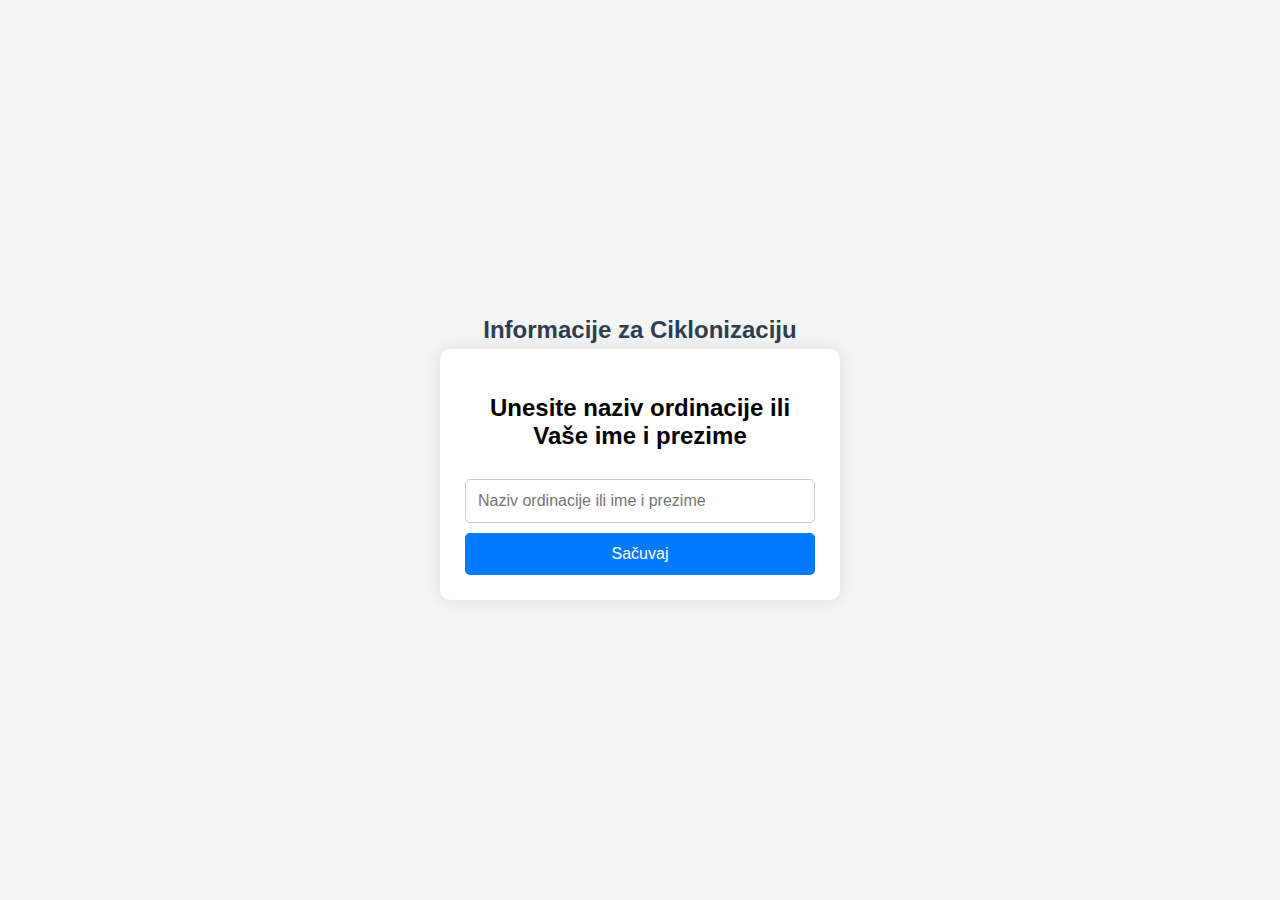
<file: index.html>
<!DOCTYPE html>
<html lang="en">
<head>
    <meta charset="UTF-8">
    <meta name="viewport" content="width=device-width, initial-scale=1.0">
    <title>Informacije za Ciklonizaciju</title>
    <link rel="manifest" href="manifest.json">
    <link rel="stylesheet" href="styles.css">
    <link rel="icon" href="favicon.ico" type="image/x-icon">
    <link rel="apple-touch-icon" href="apple-touch-icon.png">
    <link rel="apple-touch-icon-precomposed" href="apple-touch-icon-precomposed.png">
    <link rel="icon" href="android-icon-72x72.png" sizes="72x72">
    <link rel="icon" href="android-icon-96x96.png" sizes="96x96">
    <link rel="icon" href="android-icon-144x144.png" sizes="144x144">
    <link rel="icon" href="android-icon-192x192.png" sizes="192x192">
    
    <style>
        body {
            font-family: 'Roboto', sans-serif;
            display: flex;
            flex-direction: column;
            justify-content: center;
            align-items: center;
            height: 100vh;
            margin: 0;
            padding: 0;
            background-color: #f4f4f4;
        }

        h1 {
            font-size: 24px;
            font-weight: bold;
            color: #2C3E50;
            text-align: center;
            margin-bottom: 5px;
        }

        .login-container {
            background: white;
            padding: 25px;
            border-radius: 10px;
            box-shadow: 0 0 15px rgba(0, 0, 0, 0.1);
            text-align: center;
            width: 100%;
            max-width: 350px;
        }

        .input-field {
            width: 100%;
            padding: 12px;
            margin: 10px 0;
            border: 1px solid #ccc;
            border-radius: 5px;
            font-size: 16px;
            box-sizing: border-box;
        }

        .login-button {
            width: 100%;
            padding: 12px;
            background: #007BFF;
            color: white;
            border: none;
            border-radius: 5px;
            font-size: 16px;
            cursor: pointer;
            transition: 0.3s;
        }

        .login-button:hover {
            background: #0056b3;
        }

        .logout-button {
            display: none;
            background: red;
            border: none;
            cursor: pointer;
            position: absolute;
            top: 10px;
            right: 10px;
            padding: 10px 20px;
            border-radius: 5px;
            color: white;
            font-size: 16px;
            font-weight: bold;
        }

        #appSection {
            display: none;
            text-align: center;
            width: 100%;
            max-width: 800px;
        }

        #displayClinicName {
            font-size: 22px;
            font-weight: 700;
            color: #2C3E50;
            font-family: 'Montserrat', sans-serif;
            text-transform: capitalize;
        }
    </style>
</head>
<body>
    <button class="logout-button" id="logoutButton" onclick="logout()">Odjavi se</button>

    <h1>Informacije za Ciklonizaciju</h1>

    <div id="loginSection" class="login-container">
        <h2>Unesite naziv ordinacije ili Vaše ime i prezime</h2>
        <input type="text" id="clinicName" class="input-field" placeholder="Naziv ordinacije ili ime i prezime">
        <button class="login-button" onclick="saveClinicName()">Sačuvaj</button>
    </div>

    <div id="appSection">
        <h2 style="font-weight: 400; font-size: 20px; color: #34495E; font-family: 'Lato', sans-serif;">
            Dobrodošli, <span id="displayClinicName"></span>!
        </h2>
        <iframe src="https://creator.voiceflow.com/prototype/67db2750934578efd511a099" 
                width="100%" height="500px" frameborder="0">
        </iframe>
    </div>

    <script>
        const AIRTABLE_API_KEY = "patmB1z0VvhCg5l2g.666c06905afc2c05c75bc5076ec121b6ce9774b3b101ce964d2af3670aba2380";
        const BASE_ID = "appDOXjqLW2Q32Vep";
        const TABLE_NAME = "Imena ordinacija";

        document.addEventListener("DOMContentLoaded", function() {
            let clinicName = localStorage.getItem("clinicName");
            if (clinicName) {
                document.getElementById("loginSection").style.display = "none";
                document.getElementById("appSection").style.display = "block";
                document.getElementById("displayClinicName").textContent = clinicName;
                document.getElementById("logoutButton").style.display = "block";
                sendToAirtable(clinicName);
            }
        });

        function saveClinicName() {
            let clinicName = document.getElementById("clinicName").value.trim();
            if (clinicName) {
                localStorage.setItem("clinicName", clinicName);
                document.getElementById("loginSection").style.display = "none";
                document.getElementById("appSection").style.display = "block";
                document.getElementById("displayClinicName").textContent = clinicName;
                document.getElementById("logoutButton").style.display = "block";
                sendToAirtable(clinicName);
            }
        }

        function logout() {
            localStorage.removeItem("clinicName");
            document.getElementById("loginSection").style.display = "block";
            document.getElementById("appSection").style.display = "none";
            document.getElementById("logoutButton").style.display = "none";
        }

        function sendToAirtable(clinicName) {
            let url = `https://api.airtable.com/v0/${BASE_ID}/${TABLE_NAME}`;
            fetch(url, {
                method: "POST",
                headers: {
                    "Authorization": `Bearer ${AIRTABLE_API_KEY}`,
                    "Content-Type": "application/json"
                },
                body: JSON.stringify({
                    records: [{
                        fields: { "Ime ordinacije": clinicName }
                    }]
                })
            })
            .then(response => response.json())
            .then(data => {
                console.log('Podaci uspešno sačuvani:', data);
            })
            .catch(error => {
                console.error('Greška pri slanju podataka:', error);
            });
        }
    </script>

</body>
</html>
</file>
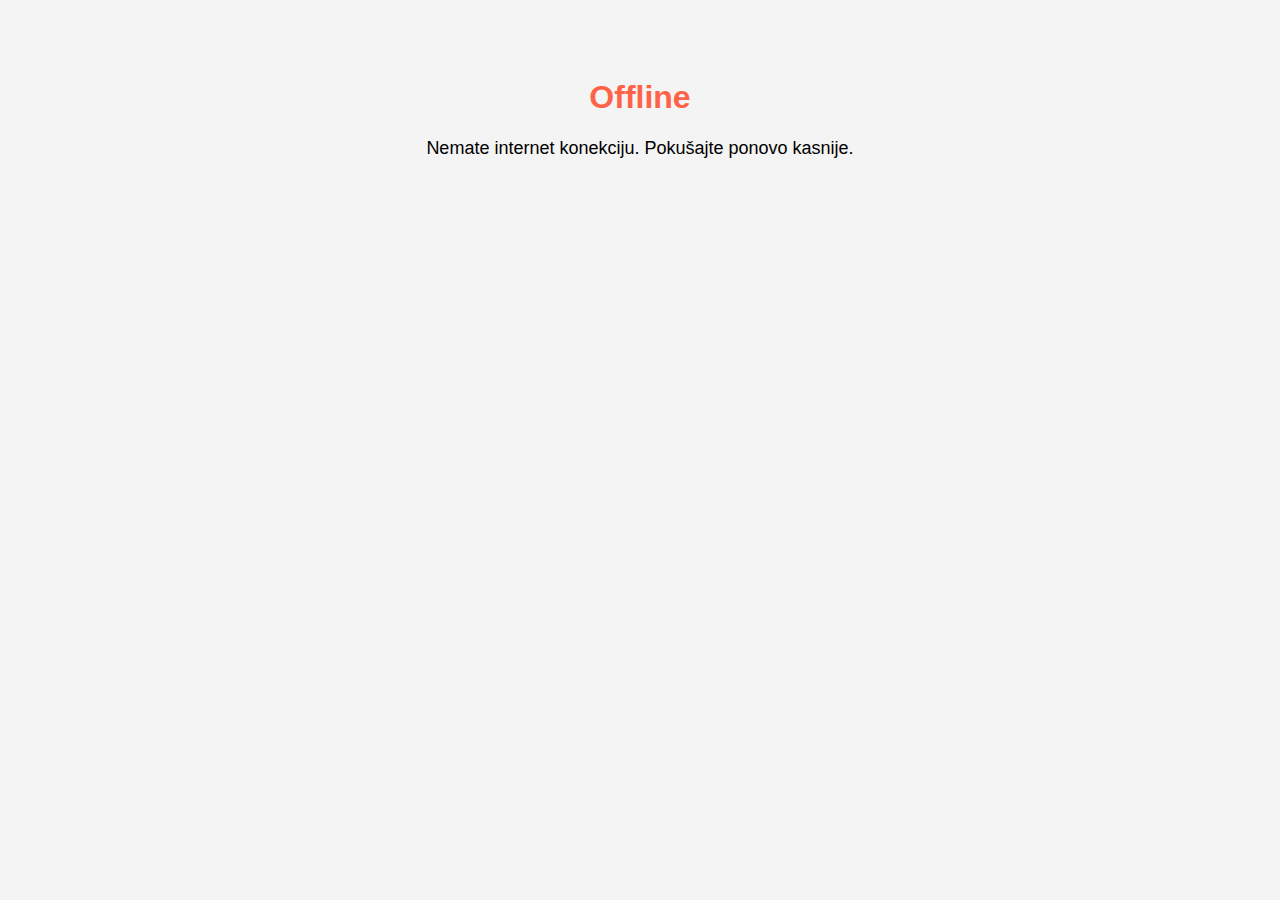
<file: offline.html>
<!DOCTYPE html>
<html lang="en">
<head>
    <meta charset="UTF-8">
    <meta name="viewport" content="width=device-width, initial-scale=1.0">
    <title>Offline</title>
    <style>
        body {
            font-family: 'Roboto', sans-serif;
            text-align: center;
            padding: 50px;
            background-color: #f4f4f4;
        }
        h1 {
            color: #ff6347;
        }
        p {
            font-size: 18px;
        }
    </style>
</head>
<body>
    <h1>Offline</h1>
    <p>Nemate internet konekciju. Pokušajte ponovo kasnije.</p>
</body>
</html>
</file>
<file: styles.css>
body {
    font-family: Arial, sans-serif;
    display: flex;
    flex-direction: column;
    justify-content: center;
    align-items: center;
    height: 100vh;
    margin: 0;
    background-color: #f4f4f4;
}

h1 {
    margin-bottom: 20px;
    font-size: 24px;
    font-weight: bold;
    color: #2C3E50;
}

iframe {
    border: none;
    width: 100%;
    height: 600px;
    max-width: 100%;
    object-fit: cover;
}
</file>
